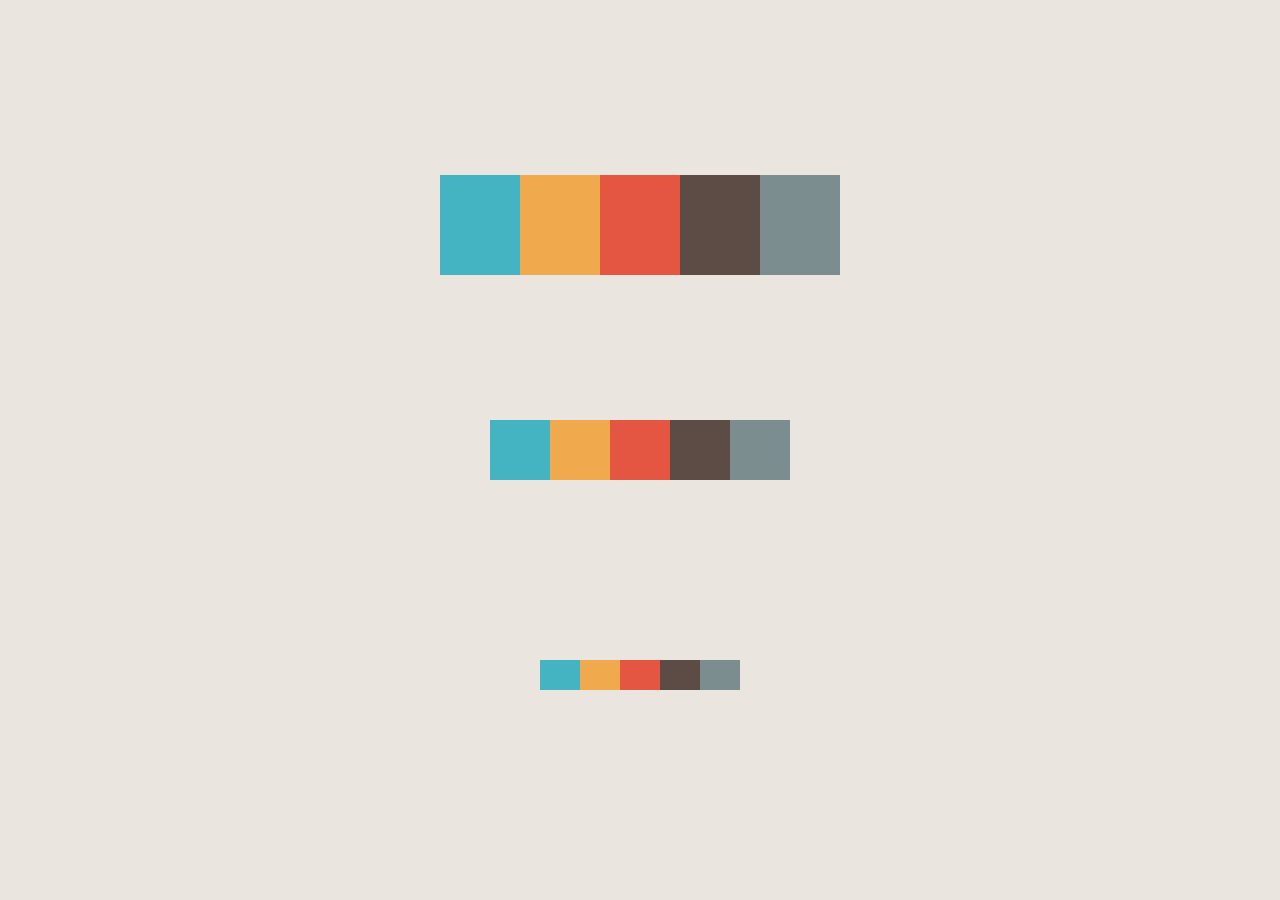
<file: animated-flippreloader-scss/index.html>
<!DOCTYPE html>
<html >
<head>
  <meta charset="UTF-8">
  <title>Animated FlipPreloader - SCSS</title>
  
  
  
      <link rel="stylesheet" href="css/style.css">

  
</head>

<body>
  <div class="holder">
  <div class="flip-preloader example-1">
    <div></div>
    <div></div>
    <div></div>
    <div></div>
    <div></div>
  </div>
  <div class="flip-preloader example-2">
    <div></div>
    <div></div>
    <div></div>
    <div></div>
    <div></div>
  </div>
  <div class="flip-preloader example-3">
    <div></div>
    <div></div>
    <div></div>
    <div></div>
    <div></div>
  </div>
</div>
  
  
</body>
</html>
</file>
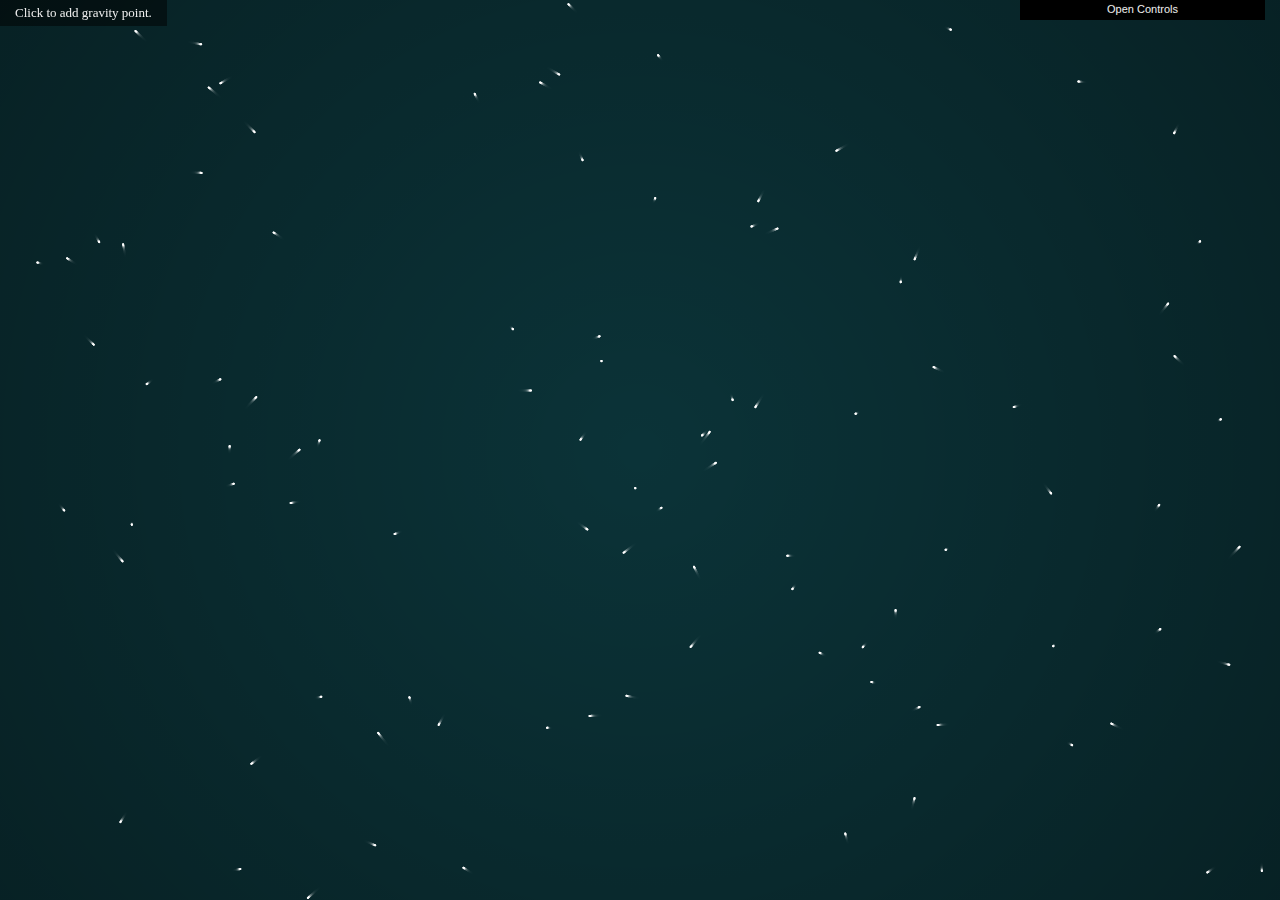
<file: gravity-points/index.html>
<!DOCTYPE html>
<html >
<head>
  <meta charset="UTF-8">
  <title>Gravity Points</title>
  
  
  
      <link rel="stylesheet" href="css/style.css">

  
</head>

<body>
  <canvas id="c"></canvas>
<div class="info">Click to add gravity point.</div>
  <script src='js/kzymdn.js'></script>

    <script src="js/index.js"></script>

</body>
</html>
</file>
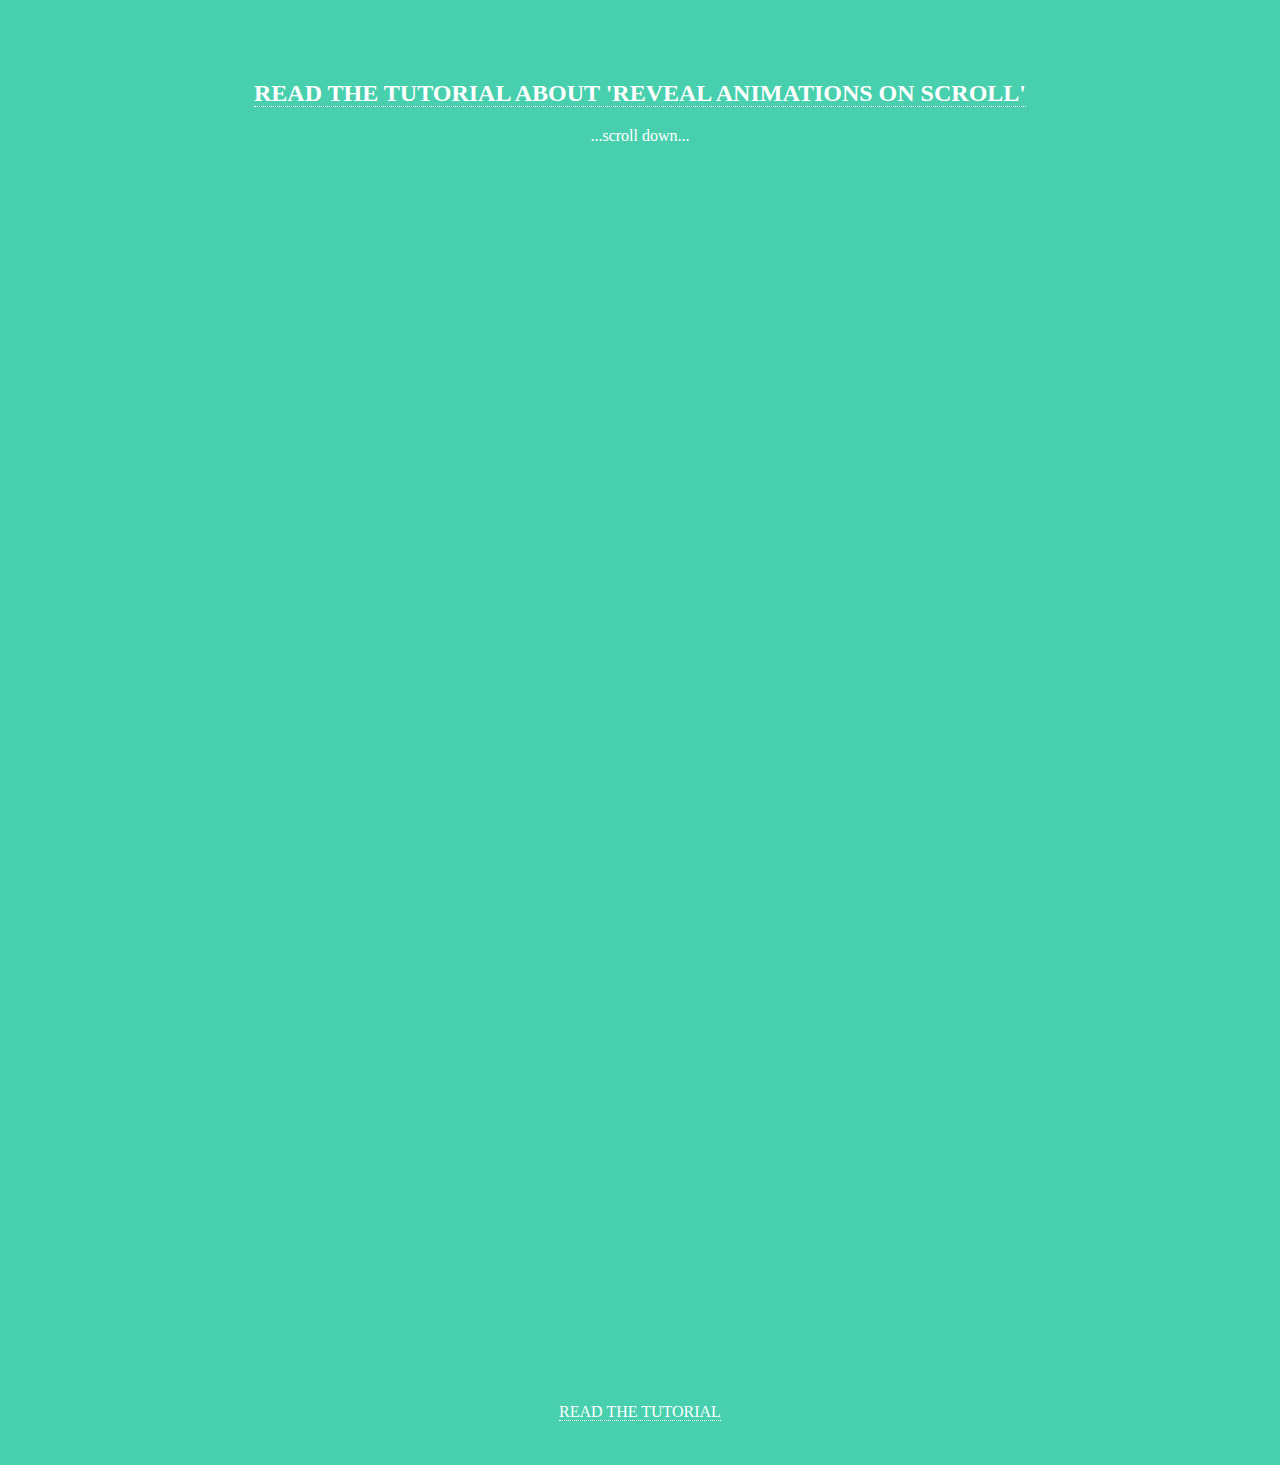
<file: scroll_animate_demo/index.html>
<!DOCTYPE html>
<html lang="en">
<head>
	<meta charset="UTF-8">
	<title>Document</title>
	<script src="https://ajax.aspnetcdn.com/ajax/modernizr/modernizr-2.7.2.js"></script>
	<link rel="stylesheet" href="style.css">
</head>
<body>

<h1 class="revealOnScroll" data-animation="fadeInUp">Trigger a CSS animation on scroll</h1>
<h2><a href="http://webbb.be/blog/trigger-css-animation-scroll/" title="Trigger CSS animations on scroll">Read the tutorial about 'reveal animations on scroll'</a></h2>
<span>...scroll down...</span>
<h3 class="revealOnScroll" data-animation="lightSpeedIn">Other animation</h3>
<div class="marged">
  <div class="block revealOnScroll" data-animation="flipInX" data-timeout="400">
    <div class="image"></div>
    <h4>Block 1</h4>
  </div>
  <div class="block revealOnScroll" data-animation="flipInX">
    <div class="image"></div>
    <h4>Block 2</h4>
  </div>
  <div class="block revealOnScroll" data-animation="flipInX" data-timeout="800">
    <div class="image"></div>
    <h4>Block 3</h4>
  </div>
</div>
<a href="http://webbb.be/blog/trigger-css-animation-scroll/" title="Trigger CSS animations on scroll">Read the tutorial</a>
<br/>
<br/>
<br/>

<script src="https://ajax.aspnetcdn.com/ajax/jQuery/jquery-2.1.0.js"></script>
<script src="app.js"></script>
</body>
</html>
</file>
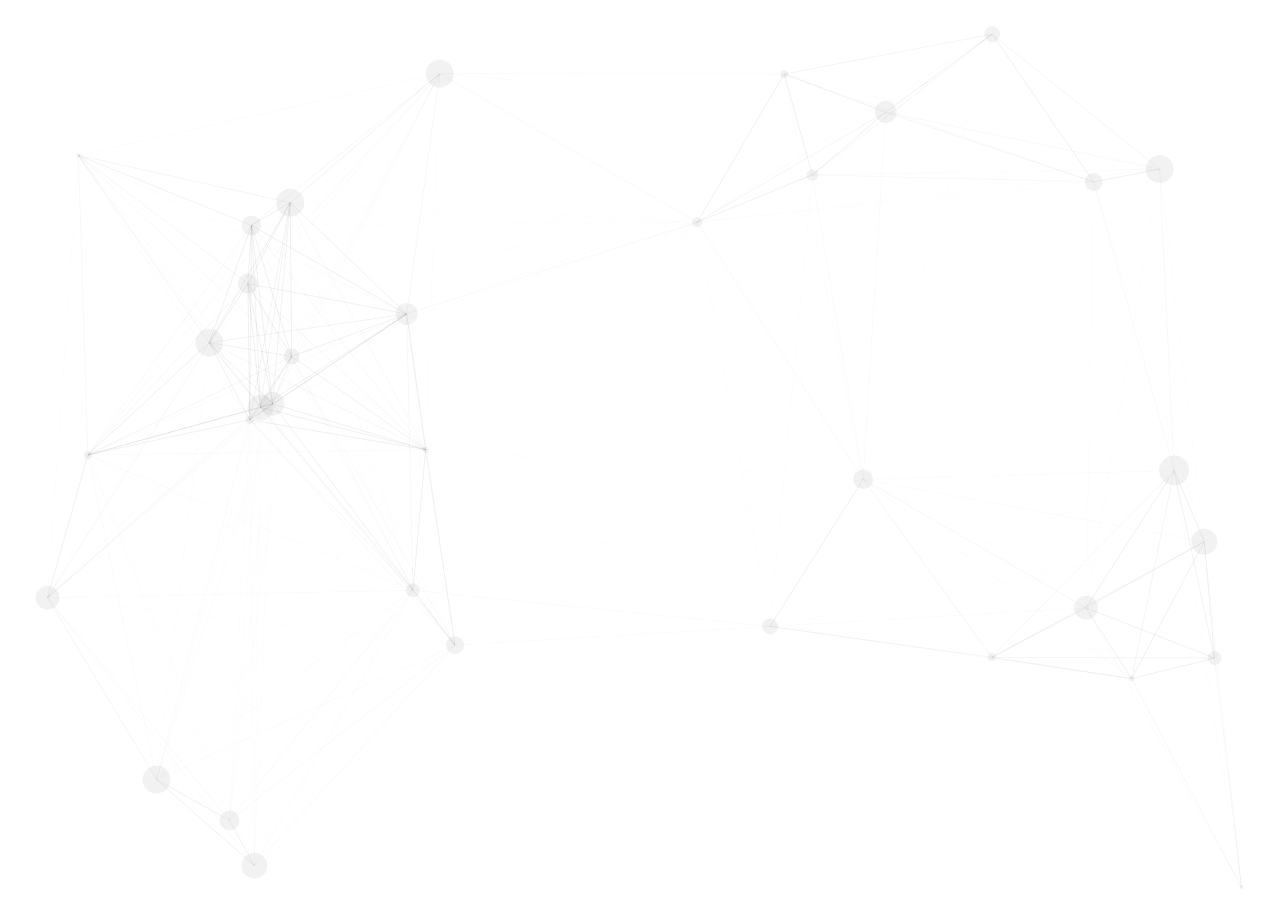
<file: zh_login_bg/index.html>
<!DOCTYPE html>
<html>
<head>
<meta charset="UTF-8">
<title>Canvas attom</title>
<style type="text/css">
	body{
		text-align: center;
		background: #F7FAFC;
		overflow: hidden;
		background: #fff;
		}
</style>
</head>
<body>
<canvas id="Mycanvas"></canvas>
<script>
	//定义画布宽高和生成点的个数
	var WIDTH = window.innerWidth, HEIGHT = window.innerHeight, POINT = 35;
	
	var canvas = document.getElementById('Mycanvas');
	canvas.width = WIDTH,
	canvas.height = HEIGHT;
	var context = canvas.getContext('2d');
	context.strokeStyle = 'rgba(0,0,0,0.02)',
	context.strokeWidth = 1,
	context.fillStyle = 'rgba(0,0,0,0.05)';
	var circleArr = [];

	//线条：开始xy坐标，结束xy坐标，线条透明度
	function Line (x, y, _x, _y, o) {
		this.beginX = x,
		this.beginY = y,
		this.closeX = _x,
		this.closeY = _y,
		this.o = o;
	}
	//点：圆心xy坐标，半径，每帧移动xy的距离
	function Circle (x, y, r, moveX, moveY) {
		this.x = x,
		this.y = y,
		this.r = r,
		this.moveX = moveX,
		this.moveY = moveY;
	}
	//生成max和min之间的随机数
	function num (max, _min) {
		var min = arguments[1] || 0;
		return Math.floor(Math.random()*(max-min+1)+min);
	}
	// 绘制原点
	function drawCricle (cxt, x, y, r, moveX, moveY) {
		var circle = new Circle(x, y, r, moveX, moveY)
		cxt.beginPath()
		cxt.arc(circle.x, circle.y, circle.r, 0, 2*Math.PI)
		cxt.closePath()
		cxt.fill();
		return circle;
	}
	//绘制线条
	function drawLine (cxt, x, y, _x, _y, o) {
		var line = new Line(x, y, _x, _y, o)
		cxt.beginPath()
		cxt.strokeStyle = 'rgba(0,0,0,'+ o +')'
		cxt.moveTo(line.beginX, line.beginY)
		cxt.lineTo(line.closeX, line.closeY)
		cxt.closePath()
		cxt.stroke();

	}
	//初始化生成原点
	function init () {
		circleArr = [];
		for (var i = 0; i < POINT; i++) {
			circleArr.push(drawCricle(context, num(WIDTH), num(HEIGHT), num(15, 2), num(10, -10)/40, num(10, -10)/40));
		}
		draw();
	}

	//每帧绘制
	function draw () {
		context.clearRect(0,0,canvas.width, canvas.height);
		for (var i = 0; i < POINT; i++) {
			drawCricle(context, circleArr[i].x, circleArr[i].y, circleArr[i].r);
		}
		for (var i = 0; i < POINT; i++) {
			for (var j = 0; j < POINT; j++) {
				if (i + j < POINT) {
					var A = Math.abs(circleArr[i+j].x - circleArr[i].x),
						B = Math.abs(circleArr[i+j].y - circleArr[i].y);
					var lineLength = Math.sqrt(A*A + B*B);
					var C = 1/lineLength*7-0.009;
					var lineOpacity = C > 0.03 ? 0.03 : C;
					if (lineOpacity > 0) {
						drawLine(context, circleArr[i].x, circleArr[i].y, circleArr[i+j].x, circleArr[i+j].y, lineOpacity);
					}
				}
			}
		}
	}

	//调用执行
	window.onload = function () {
		init();
		setInterval(function () {
			for (var i = 0; i < POINT; i++) {
				var cir = circleArr[i];
				cir.x += cir.moveX;
				cir.y += cir.moveY;
				if (cir.x > WIDTH) cir.x = 0;
				else if (cir.x < 0) cir.x = WIDTH;
				if (cir.y > HEIGHT) cir.y = 0;
				else if (cir.y < 0) cir.y = HEIGHT;
				
			}
			draw();
		}, 16);
	}

</script>

</body>
</html>
</file>
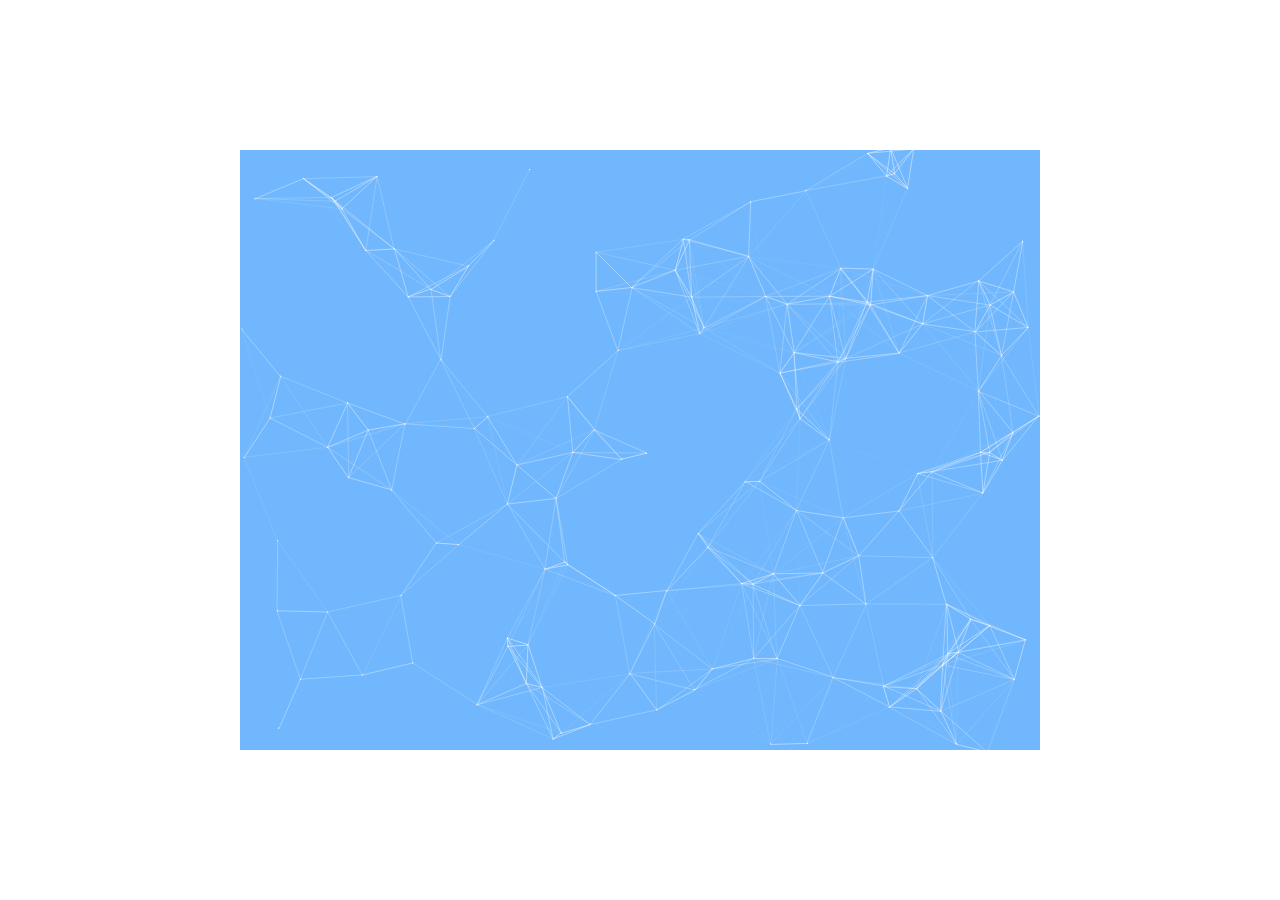
<file: net2.html>
<!DOCTYPE html>
<html lang="en">
<head>
  <meta charset="UTF-8">
  <title>网状粒子效果2</title>
  <style>
    html, body {
      margin: 0;
      padding: 0;
      height: 100%;
      overflow: hidden;
    }
    #cas {
      position: absolute;
      left:0;
      top:0;
      bottom:0;
      right:0;
      margin:auto;
      width:800px;
      height:600px;
      background-color: #70B7FD;
      z-index: 0;
    }
  </style>
</head>
<body>
<canvas id="cas"></canvas>

<script>
  !function() {
    var canvas = document.getElementById('cas');
    var ctx = canvas.getContext('2d');
    var rgb = '255';      // 线条颜色值
    var extendDis = 5;   // 可超出的画布边界
    var lineDis = 100;    // 连线距离
    lineDis *= lineDis;
    canvas.width = 800;
    canvas.height = 600;
    var RAF = (function() {
      return window.requestAnimationFrame || window.webkitRequestAnimationFrame || window.mozRequestAnimationFrame || window.oRequestAnimationFrame || window.msRequestAnimationFrame || function(callback) {
            window.setTimeout(callback, 1000 / 60);
          };
    })();
    // 鼠标活动时，获取鼠标坐标
    var warea = {x: null, y: null};
    window.onmousemove = function(e) {
      e = e || window.event;
      warea.x = e.clientX - canvas.offsetLeft;
      warea.y = e.clientY - canvas.offsetTop;
    };
    window.onmouseout = function(e) {
      warea.x = null;
      warea.y = null;
    };
    // 添加粒子
    // x，y为粒子坐标，xa, ya为粒子xy轴加速度，max为连线的最大距离
    var dots = [];
    for (var i = 0; i < 150; i++) {
      var x = Math.random() * (canvas.width + 2 * extendDis) - extendDis;
      var y = Math.random() * (canvas.height + 2 * extendDis) - extendDis;
      var xa = (Math.random() * 2 - 1) / 1.5;
      var ya = (Math.random() * 2 - 1) / 1.5;
      dots.push({
        x: x,
        y: y,
        xa: xa,
        ya: ya
      })
    }
    // 延迟100秒开始执行动画，如果立即执行有时位置计算会出错
    setTimeout(function() {
      animate();
    }, 100);
    // 每一帧循环的逻辑
    function animate() {
      ctx.clearRect(0, 0, canvas.width, canvas.height);
      bubDrawLine([warea].concat(dots));
      RAF(animate);
    }
    /**
     * 逐个对比连线
     * @param ndots
     */
    function bubDrawLine(ndots) {
      var ndot;
      dots.forEach(function(dot) {
        move(dot);
        // 循环比对粒子间的距离
        for (var i = 0; i < ndots.length; i++) {
          ndot = ndots[i];
          if (dot === ndot || ndot.x === null || ndot.y === null) continue;
          var xc = dot.x - ndot.x;
          var yc = dot.y - ndot.y;
          // 如果x轴距离或y轴距离大于max,则不计算粒子距离
          if (xc > ndot.max || yc > lineDis) continue;
          // 两个粒子之间的距离
          var dis = xc * xc + yc * yc;
          // 如果粒子距离超过max,则不做处理
          if (dis > lineDis) continue;
          // 距离比
          var ratio;
          // 如果是鼠标，则让粒子向鼠标的位置移动
          if (ndot === warea && dis < 20000) {
            dot.x -= xc * 0.01;
            dot.y -= yc * 0.01;
          }
          // 计算距离比
          ratio = (lineDis - dis) / lineDis;
          // 粒子间连线
          ctx.beginPath();
          ctx.lineWidth = ratio / 2;
          ctx.strokeStyle = 'rgba(' + rgb + ', ' + rgb + ', ' + rgb + ', 1';
          ctx.moveTo(dot.x, dot.y);
          ctx.lineTo(ndot.x, ndot.y);
          ctx.stroke();
        }
        // 将已经计算过的粒子从数组中删除
        ndots.splice(ndots.indexOf(dot), 1);
      });
    }
    /**
     * 粒子移动
     * @param dot
     */
    function move(dot) {
      dot.x += dot.xa;
      dot.y += dot.ya;
      // 遇到边界将加速度反向
      dot.xa *= (dot.x > (canvas.width + extendDis) || dot.x < -extendDis) ? -1 : 1;
      dot.ya *= (dot.y > (canvas.height + extendDis) || dot.y < -extendDis) ? -1 : 1;
      // 绘制点
      ctx.fillStyle = 'rgba(' + rgb + ', ' + rgb + ', ' + rgb + ', 1';
      ctx.fillRect(dot.x - 0.5, dot.y - 0.5, 1, 1);
    }
  }();
</script>
</body>
</html>
</file>
<file: animated-flippreloader-scss/css/style.css>
.holder {
  position: absolute;
  left: 0px;
  top: 0px;
  right: 0px;
  bottom: 0px;
  width: 100%;
  height: 100%;
  background-color: #EBE5DF;
  min-height: 400px;
}

.flip-preloader {
  width: 300px;
  height: 60px;
  position: absolute;
  left: 50%;
  top: 50%;
  transform: translateX(-50%) translateY(-50%);
  perspective: 300px;
  perspective-origin: 50% 50%;
}

.flip-preloader.example-1 {
  top: 25%;
  height: 100px;
  width: 400px;
}

.flip-preloader.example-2 {
  top: 75%;
  height: 30px;
  width: 200px;
}

.flip-preloader div {
  position: absolute;
  width: 20%;
  height: 100%;
  background-color: red;
  left: 0%;
  box-sizing: border-box;
  transform-origin: 0% 50%;
  animation-duration: 3s;
  animation-timing-function: linear;
  animation-iteration-count: infinite;
}

.flip-preloader.example-1 div {
  animation-duration: 4s;
}

.flip-preloader.example-2 div {
  animation-duration: 2s;
}

.flip-preloader div:nth-child(1) {
  left: 0%;
  background-color: #44B3C2;
  animation-name: flipPreloader1;
  z-index: 1;
}

.flip-preloader div:nth-child(2) {
  left: 20%;
  background-color: #F1A94E;
  animation-name: flipPreloader2;
  z-index: 2;
}

.flip-preloader div:nth-child(3) {
  left: 40%;
  background-color: #E45641;
  animation-name: flipPreloader3;
  z-index: 3;
}

.flip-preloader div:nth-child(4) {
  left: 60%;
  background-color: #5D4C46;
  animation-name: flipPreloader4;
  z-index: 4;
}

.flip-preloader div:nth-child(5) {
  left: 80%;
  background-color: #7B8D8E;
  animation-name: flipPreloader5;
  z-index: 5;
}

@keyframes flipPreloader1 {
  0% {
    transform: rotateY(-180deg);
    opacity: 0;
    transform-origin: 0% 50%;
    background-color: #44B3C2;
  }
  4% {
    background-color: #44B3C2;
  }
  5% {
    background-color: #7B8D8E;
  }
  10% {
    transform: rotateY(0deg);
    opacity: 1;
    background-color: #7B8D8E;
    transform-origin: 0% 50%;
  }
  11% {
    transform-origin: 100% 50%;
    background-color: #44B3C2;
  }
  48% {
    z-index: 1;
  }
  49% {
    z-index: 10;
  }
  50% {
    transform: rotateY(0deg);
  }
  51% {
    transform-origin: 100% 50%;
  }
  60% {
    transform: rotateY(180deg);
    opacity: 1;
    background-color: #44B3C2;
  }
  61% {
    opacity: 0;
  }
  100% {
    z-index: 10;
    transform: rotateY(180deg);
    opacity: 0;
    transform-origin: 100% 50%;
    background-color: #44B3C2;
  }
}
@keyframes flipPreloader2 {
  0% {
    transform: rotateY(-180deg);
    background-color: #7B8D8E;
    opacity: 0;
    transform-origin: 0% 50%;
  }
  9% {
    opacity: 0;
  }
  10% {
    transform: rotateY(-180deg);
    opacity: 1;
  }
  15% {
    background-color: #7B8D8E;
  }
  20% {
    background-color: #7B8D8E;
    transform: rotateY(0deg);
    transform-origin: 0% 50%;
  }
  21% {
    transform-origin: 100% 50%;
    background-color: #F1A94E;
  }
  48% {
    z-index: 2;
  }
  49% {
    z-index: 9;
  }
  60% {
    opacity: 1;
    transform: rotateY(0deg);
    background-color: #F1A94E;
  }
  61% {
    background-color: #44B3C2;
    transform-origin: 100% 50%;
  }
  64% {
    background-color: #44B3C2;
  }
  65% {
    background-color: #F1A94E;
  }
  70% {
    transform: rotateY(180deg);
    opacity: 1;
  }
  71% {
    opacity: 0;
  }
  100% {
    z-index: 9;
    background-color: #F1A94E;
    transform: rotateY(180deg);
    opacity: 0;
    transform-origin: 100% 50%;
  }
}
@keyframes flipPreloader3 {
  0% {
    transform: rotateY(-180deg);
    background-color: #7B8D8E;
    opacity: 0;
    transform-origin: 0% 50%;
  }
  19% {
    opacity: 0;
  }
  20% {
    transform: rotateY(-180deg);
    opacity: 1;
  }
  25% {
    background-color: #7B8D8E;
  }
  30% {
    background-color: #7B8D8E;
    transform: rotateY(0deg);
    transform-origin: 0% 50%;
  }
  31% {
    transform-origin: 100% 50%;
    background-color: #E45641;
  }
  48% {
    z-index: 3;
  }
  49% {
    z-index: 8;
  }
  70% {
    transform: rotateY(0deg);
    opactiy: 1;
    background-color: #E45641;
  }
  71% {
    background-color: #F1A94E;
    transform-origin: 100% 50%;
  }
  74% {
    background-color: #F1A94E;
  }
  75% {
    background-color: #E45641;
  }
  80% {
    transform: rotateY(180deg);
    opacity: 1;
  }
  81% {
    opacity: 0;
  }
  100% {
    z-index: 8;
    background-color: #E45641;
    transform: rotateY(180deg);
    opacity: 0;
    transform-origin: 100% 50%;
  }
}
@keyframes flipPreloader4 {
  0% {
    transform: rotateY(-180deg);
    background-color: #7B8D8E;
    opacity: 0;
    transform-origin: 0% 50%;
  }
  29% {
    opacity: 0;
  }
  30% {
    transform: rotateY(-180deg);
    opacity: 1;
  }
  35% {
    background-color: #7B8D8E;
  }
  40% {
    background-color: #7B8D8E;
    transform: rotateY(0deg);
    transform-origin: 0% 50%;
  }
  41% {
    transform-origin: 100% 50%;
    background-color: #5D4C46;
  }
  48% {
    z-index: 4;
  }
  49% {
    z-index: 7;
  }
  80% {
    transform: rotateY(0deg);
    opacity: 1;
    background-color: #5D4C46;
  }
  81% {
    background-color: #E45641;
    transform-origin: 100% 50%;
  }
  84% {
    background-color: #E45641;
  }
  85% {
    background-color: #5D4C46;
  }
  90% {
    transform: rotateY(180deg);
    opacity: 1;
  }
  91% {
    opacity: 0;
  }
  100% {
    z-index: 7;
    background-color: #5D4C46;
    transform: rotateY(180deg);
    opacity: 0;
    transform-origin: 100% 50%;
  }
}
@keyframes flipPreloader5 {
  0% {
    transform: rotateY(-180deg);
    background-color: #7B8D8E;
    opacity: 0;
    transform-origin: 0% 50%;
  }
  39% {
    opacity: 0;
  }
  40% {
    transform: rotateY(-180deg);
    opacity: 1;
  }
  45% {
    background-color: #7B8D8E;
  }
  48% {
    z-index: 5;
  }
  49% {
    z-index: 6;
  }
  50% {
    background-color: #7B8D8E;
    transform: rotateY(0deg);
    transform-origin: 0% 50%;
  }
  51% {
    transform-origin: 100% 50%;
    background-color: #7B8D8E;
  }
  90% {
    transform: rotateY(0deg);
    opacity: 1;
    background-color: #7B8D8E;
  }
  91% {
    background-color: #5D4C46;
    transform-origin: 100% 50%;
  }
  94% {
    background-color: #5D4C46;
  }
  95% {
    background-color: #7B8D8E;
  }
  100% {
    z-index: 6;
    background-color: #7B8D8E;
    transform: rotateY(180deg);
    opacity: 0;
    transform-origin: 100% 50%;
  }
}
</file>
<file: gravity-points/css/style.css>
body {
    font-family: Helvetica sans-serif;
    padding: 0;
    margin: 0;
    background-color: #222;
    overflow: hidden;
    -webkit-user-select: none;
       -moz-user-select: none;
         -o-user-select: none;
        -ms-user-select: none;
            user-select: none;
}

canvas {
    position: absolute;
    top: 0;
    left: 0;
}

.info {
    position: absolute;
    top: 0;
    left: 0;
    padding: 5px 15px;
    color: #eee;
    font-size: 13px;
    background-color: rgba(0, 0, 0, .5);
}
</file>
<file: scroll_animate_demo/style.css>
body{ text-align: center; background: #48cfad; color: #fff; }
a {color: #fff; text-transform: uppercase; border-bottom: 1px dotted #fff; -webkit-transition: all 100ms ease-out; transition: all 100ms ease-out; text-decoration: none; }
.block { width: 31.33%; margin: 1%; float: left; }
a:hover { border-bottom: 1px solid; }
h3 { margin-top: 850px; }
.marged { margin-top: 100px;}


.revealOnScroll { opacity: 0; }

.image {
  width: 100%; height: 200px; position: relative; display: block; background-color: #48cfad; opacity: 0.8; -webkit-transition: all 400ms ease; transition: all 400ms ease;
  background-image: url('http://lorempixel.com/400/200/');
  -webkit-background-size: cover; background-size: cover;
}


*, *:before, *:after { -moz-box-sizing: border-box; -webkit-box-sizing: border-box; box-sizing: border-box; }
/*!
Animate.css - https://daneden.me/animate
Licensed under the MIT license

Copyright (c) 2013 Daniel Eden

Permission is hereby granted, free of charge, to any person obtaining a copy of this software and associated documentation files (the "Software"), to deal in the Software without restriction, including without limitation the rights to use, copy, modify, merge, publish, distribute, sublicense, and/or sell copies of the Software, and to permit persons to whom the Software is furnished to do so, subject to the following conditions:

The above copyright notice and this permission notice shall be included in all copies or substantial portions of the Software.

THE SOFTWARE IS PROVIDED "AS IS", WITHOUT WARRANTY OF ANY KIND, EXPRESS OR IMPLIED, INCLUDING BUT NOT LIMITED TO THE WARRANTIES OF MERCHANTABILITY, FITNESS FOR A PARTICULAR PURPOSE AND NONINFRINGEMENT. IN NO EVENT SHALL THE AUTHORS OR COPYRIGHT HOLDERS BE LIABLE FOR ANY CLAIM, DAMAGES OR OTHER LIABILITY, WHETHER IN AN ACTION OF CONTRACT, TORT OR OTHERWISE, ARISING FROM, OUT OF OR IN CONNECTION WITH THE SOFTWARE OR THE USE OR OTHER DEALINGS IN THE SOFTWARE.
*/
.animated{-webkit-animation-duration:1s;animation-duration:1s;-webkit-animation-fill-mode:both;animation-fill-mode:both}.animated.infinite{-webkit-animation-iteration-count:infinite;animation-iteration-count:infinite}.animated.hinge{-webkit-animation-duration:2s;animation-duration:2s}@-webkit-keyframes bounce{0%,100%,20%,50%,80%{-webkit-transform:translateY(0);transform:translateY(0)}40%{-webkit-transform:translateY(-30px);transform:translateY(-30px)}60%{-webkit-transform:translateY(-15px);transform:translateY(-15px)}}@keyframes bounce{0%,100%,20%,50%,80%{-webkit-transform:translateY(0);-ms-transform:translateY(0);transform:translateY(0)}40%{-webkit-transform:translateY(-30px);-ms-transform:translateY(-30px);transform:translateY(-30px)}60%{-webkit-transform:translateY(-15px);-ms-transform:translateY(-15px);transform:translateY(-15px)}}.bounce{-webkit-animation-name:bounce;animation-name:bounce}@-webkit-keyframes flash{0%,100%,50%{opacity:1}25%,75%{opacity:0}}@keyframes flash{0%,100%,50%{opacity:1}25%,75%{opacity:0}}.flash{-webkit-animation-name:flash;animation-name:flash}@-webkit-keyframes pulse{0%{-webkit-transform:scale(1);transform:scale(1)}50%{-webkit-transform:scale(1.1);transform:scale(1.1)}100%{-webkit-transform:scale(1);transform:scale(1)}}@keyframes pulse{0%{-webkit-transform:scale(1);-ms-transform:scale(1);transform:scale(1)}50%{-webkit-transform:scale(1.1);-ms-transform:scale(1.1);transform:scale(1.1)}100%{-webkit-transform:scale(1);-ms-transform:scale(1);transform:scale(1)}}.pulse{-webkit-animation-name:pulse;animation-name:pulse}@-webkit-keyframes rubberBand{0%{-webkit-transform:scale(1);transform:scale(1)}30%{-webkit-transform:scaleX(1.25) scaleY(0.75);transform:scaleX(1.25) scaleY(0.75)}40%{-webkit-transform:scaleX(0.75) scaleY(1.25);transform:scaleX(0.75) scaleY(1.25)}60%{-webkit-transform:scaleX(1.15) scaleY(0.85);transform:scaleX(1.15) scaleY(0.85)}100%{-webkit-transform:scale(1);transform:scale(1)}}@keyframes rubberBand{0%{-webkit-transform:scale(1);-ms-transform:scale(1);transform:scale(1)}30%{-webkit-transform:scaleX(1.25) scaleY(0.75);-ms-transform:scaleX(1.25) scaleY(0.75);transform:scaleX(1.25) scaleY(0.75)}40%{-webkit-transform:scaleX(0.75) scaleY(1.25);-ms-transform:scaleX(0.75) scaleY(1.25);transform:scaleX(0.75) scaleY(1.25)}60%{-webkit-transform:scaleX(1.15) scaleY(0.85);-ms-transform:scaleX(1.15) scaleY(0.85);transform:scaleX(1.15) scaleY(0.85)}100%{-webkit-transform:scale(1);-ms-transform:scale(1);transform:scale(1)}}.rubberBand{-webkit-animation-name:rubberBand;animation-name:rubberBand}@-webkit-keyframes shake{0%,100%{-webkit-transform:translateX(0);transform:translateX(0)}10%,30%,50%,70%,90%{-webkit-transform:translateX(-10px);transform:translateX(-10px)}20%,40%,60%,80%{-webkit-transform:translateX(10px);transform:translateX(10px)}}@keyframes shake{0%,100%{-webkit-transform:translateX(0);-ms-transform:translateX(0);transform:translateX(0)}10%,30%,50%,70%,90%{-webkit-transform:translateX(-10px);-ms-transform:translateX(-10px);transform:translateX(-10px)}20%,40%,60%,80%{-webkit-transform:translateX(10px);-ms-transform:translateX(10px);transform:translateX(10px)}}.shake{-webkit-animation-name:shake;animation-name:shake}@-webkit-keyframes swing{20%{-webkit-transform:rotate(15deg);transform:rotate(15deg)}40%{-webkit-transform:rotate(-10deg);transform:rotate(-10deg)}60%{-webkit-transform:rotate(5deg);transform:rotate(5deg)}80%{-webkit-transform:rotate(-5deg);transform:rotate(-5deg)}100%{-webkit-transform:rotate(0deg);transform:rotate(0deg)}}@keyframes swing{20%{-webkit-transform:rotate(15deg);-ms-transform:rotate(15deg);transform:rotate(15deg)}40%{-webkit-transform:rotate(-10deg);-ms-transform:rotate(-10deg);transform:rotate(-10deg)}60%{-webkit-transform:rotate(5deg);-ms-transform:rotate(5deg);transform:rotate(5deg)}80%{-webkit-transform:rotate(-5deg);-ms-transform:rotate(-5deg);transform:rotate(-5deg)}100%{-webkit-transform:rotate(0deg);-ms-transform:rotate(0deg);transform:rotate(0deg)}}.swing{-webkit-transform-origin:top center;-ms-transform-origin:top center;transform-origin:top center;-webkit-animation-name:swing;animation-name:swing}@-webkit-keyframes tada{0%{-webkit-transform:scale(1);transform:scale(1)}10%,20%{-webkit-transform:scale(0.9) rotate(-3deg);transform:scale(0.9) rotate(-3deg)}30%,50%,70%,90%{-webkit-transform:scale(1.1) rotate(3deg);transform:scale(1.1) rotate(3deg)}40%,60%,80%{-webkit-transform:scale(1.1) rotate(-3deg);transform:scale(1.1) rotate(-3deg)}100%{-webkit-transform:scale(1) rotate(0);transform:scale(1) rotate(0)}}@keyframes tada{0%{-webkit-transform:scale(1);-ms-transform:scale(1);transform:scale(1)}10%,20%{-webkit-transform:scale(0.9) rotate(-3deg);-ms-transform:scale(0.9) rotate(-3deg);transform:scale(0.9) rotate(-3deg)}30%,50%,70%,90%{-webkit-transform:scale(1.1) rotate(3deg);-ms-transform:scale(1.1) rotate(3deg);transform:scale(1.1) rotate(3deg)}40%,60%,80%{-webkit-transform:scale(1.1) rotate(-3deg);-ms-transform:scale(1.1) rotate(-3deg);transform:scale(1.1) rotate(-3deg)}100%{-webkit-transform:scale(1) rotate(0);-ms-transform:scale(1) rotate(0);transform:scale(1) rotate(0)}}.tada{-webkit-animation-name:tada;animation-name:tada}@-webkit-keyframes wobble{0%{-webkit-transform:translateX(0%);transform:translateX(0%)}15%{-webkit-transform:translateX(-25%) rotate(-5deg);transform:translateX(-25%) rotate(-5deg)}30%{-webkit-transform:translateX(20%) rotate(3deg);transform:translateX(20%) rotate(3deg)}45%{-webkit-transform:translateX(-15%) rotate(-3deg);transform:translateX(-15%) rotate(-3deg)}60%{-webkit-transform:translateX(10%) rotate(2deg);transform:translateX(10%) rotate(2deg)}75%{-webkit-transform:translateX(-5%) rotate(-1deg);transform:translateX(-5%) rotate(-1deg)}100%{-webkit-transform:translateX(0%);transform:translateX(0%)}}@keyframes wobble{0%{-webkit-transform:translateX(0%);-ms-transform:translateX(0%);transform:translateX(0%)}15%{-webkit-transform:translateX(-25%) rotate(-5deg);-ms-transform:translateX(-25%) rotate(-5deg);transform:translateX(-25%) rotate(-5deg)}30%{-webkit-transform:translateX(20%) rotate(3deg);-ms-transform:translateX(20%) rotate(3deg);transform:translateX(20%) rotate(3deg)}45%{-webkit-transform:translateX(-15%) rotate(-3deg);-ms-transform:translateX(-15%) rotate(-3deg);transform:translateX(-15%) rotate(-3deg)}60%{-webkit-transform:translateX(10%) rotate(2deg);-ms-transform:translateX(10%) rotate(2deg);transform:translateX(10%) rotate(2deg)}75%{-webkit-transform:translateX(-5%) rotate(-1deg);-ms-transform:translateX(-5%) rotate(-1deg);transform:translateX(-5%) rotate(-1deg)}100%{-webkit-transform:translateX(0%);-ms-transform:translateX(0%);transform:translateX(0%)}}.wobble{-webkit-animation-name:wobble;animation-name:wobble}@-webkit-keyframes bounceIn{0%{opacity:0;-webkit-transform:scale(.3);transform:scale(.3)}50%{opacity:1;-webkit-transform:scale(1.05);transform:scale(1.05)}70%{-webkit-transform:scale(.9);transform:scale(.9)}100%{opacity:1;-webkit-transform:scale(1);transform:scale(1)}}@keyframes bounceIn{0%{opacity:0;-webkit-transform:scale(.3);-ms-transform:scale(.3);transform:scale(.3)}50%{opacity:1;-webkit-transform:scale(1.05);-ms-transform:scale(1.05);transform:scale(1.05)}70%{-webkit-transform:scale(.9);-ms-transform:scale(.9);transform:scale(.9)}100%{opacity:1;-webkit-transform:scale(1);-ms-transform:scale(1);transform:scale(1)}}.bounceIn{-webkit-animation-name:bounceIn;animation-name:bounceIn}@-webkit-keyframes bounceInDown{0%{opacity:0;-webkit-transform:translateY(-2000px);transform:translateY(-2000px)}60%{opacity:1;-webkit-transform:translateY(30px);transform:translateY(30px)}80%{-webkit-transform:translateY(-10px);transform:translateY(-10px)}100%{-webkit-transform:translateY(0);transform:translateY(0)}}@keyframes bounceInDown{0%{opacity:0;-webkit-transform:translateY(-2000px);-ms-transform:translateY(-2000px);transform:translateY(-2000px)}60%{opacity:1;-webkit-transform:translateY(30px);-ms-transform:translateY(30px);transform:translateY(30px)}80%{-webkit-transform:translateY(-10px);-ms-transform:translateY(-10px);transform:translateY(-10px)}100%{-webkit-transform:translateY(0);-ms-transform:translateY(0);transform:translateY(0)}}.bounceInDown{-webkit-animation-name:bounceInDown;animation-name:bounceInDown}@-webkit-keyframes bounceInLeft{0%{opacity:0;-webkit-transform:translateX(-2000px);transform:translateX(-2000px)}60%{opacity:1;-webkit-transform:translateX(30px);transform:translateX(30px)}80%{-webkit-transform:translateX(-10px);transform:translateX(-10px)}100%{-webkit-transform:translateX(0);transform:translateX(0)}}@keyframes bounceInLeft{0%{opacity:0;-webkit-transform:translateX(-2000px);-ms-transform:translateX(-2000px);transform:translateX(-2000px)}60%{opacity:1;-webkit-transform:translateX(30px);-ms-transform:translateX(30px);transform:translateX(30px)}80%{-webkit-transform:translateX(-10px);-ms-transform:translateX(-10px);transform:translateX(-10px)}100%{-webkit-transform:translateX(0);-ms-transform:translateX(0);transform:translateX(0)}}.bounceInLeft{-webkit-animation-name:bounceInLeft;animation-name:bounceInLeft}@-webkit-keyframes bounceInRight{0%{opacity:0;-webkit-transform:translateX(2000px);transform:translateX(2000px)}60%{opacity:1;-webkit-transform:translateX(-30px);transform:translateX(-30px)}80%{-webkit-transform:translateX(10px);transform:translateX(10px)}100%{-webkit-transform:translateX(0);transform:translateX(0)}}@keyframes bounceInRight{0%{opacity:0;-webkit-transform:translateX(2000px);-ms-transform:translateX(2000px);transform:translateX(2000px)}60%{opacity:1;-webkit-transform:translateX(-30px);-ms-transform:translateX(-30px);transform:translateX(-30px)}80%{-webkit-transform:translateX(10px);-ms-transform:translateX(10px);transform:translateX(10px)}100%{-webkit-transform:translateX(0);-ms-transform:translateX(0);transform:translateX(0)}}.bounceInRight{-webkit-animation-name:bounceInRight;animation-name:bounceInRight}@-webkit-keyframes bounceInUp{0%{opacity:0;-webkit-transform:translateY(2000px);transform:translateY(2000px)}60%{opacity:1;-webkit-transform:translateY(-30px);transform:translateY(-30px)}80%{-webkit-transform:translateY(10px);transform:translateY(10px)}100%{-webkit-transform:translateY(0);transform:translateY(0)}}@keyframes bounceInUp{0%{opacity:0;-webkit-transform:translateY(2000px);-ms-transform:translateY(2000px);transform:translateY(2000px)}60%{opacity:1;-webkit-transform:translateY(-30px);-ms-transform:translateY(-30px);transform:translateY(-30px)}80%{-webkit-transform:translateY(10px);-ms-transform:translateY(10px);transform:translateY(10px)}100%{-webkit-transform:translateY(0);-ms-transform:translateY(0);transform:translateY(0)}}.bounceInUp{-webkit-animation-name:bounceInUp;animation-name:bounceInUp}@-webkit-keyframes bounceOut{0%{-webkit-transform:scale(1);transform:scale(1)}25%{-webkit-transform:scale(.95);transform:scale(.95)}50%{opacity:1;-webkit-transform:scale(1.1);transform:scale(1.1)}100%{opacity:0;-webkit-transform:scale(.3);transform:scale(.3)}}@keyframes bounceOut{0%{-webkit-transform:scale(1);-ms-transform:scale(1);transform:scale(1)}25%{-webkit-transform:scale(.95);-ms-transform:scale(.95);transform:scale(.95)}50%{opacity:1;-webkit-transform:scale(1.1);-ms-transform:scale(1.1);transform:scale(1.1)}100%{opacity:0;-webkit-transform:scale(.3);-ms-transform:scale(.3);transform:scale(.3)}}.bounceOut{-webkit-animation-name:bounceOut;animation-name:bounceOut}@-webkit-keyframes bounceOutDown{0%{-webkit-transform:translateY(0);transform:translateY(0)}20%{opacity:1;-webkit-transform:translateY(-20px);transform:translateY(-20px)}100%{opacity:0;-webkit-transform:translateY(2000px);transform:translateY(2000px)}}@keyframes bounceOutDown{0%{-webkit-transform:translateY(0);-ms-transform:translateY(0);transform:translateY(0)}20%{opacity:1;-webkit-transform:translateY(-20px);-ms-transform:translateY(-20px);transform:translateY(-20px)}100%{opacity:0;-webkit-transform:translateY(2000px);-ms-transform:translateY(2000px);transform:translateY(2000px)}}.bounceOutDown{-webkit-animation-name:bounceOutDown;animation-name:bounceOutDown}@-webkit-keyframes bounceOutLeft{0%{-webkit-transform:translateX(0);transform:translateX(0)}20%{opacity:1;-webkit-transform:translateX(20px);transform:translateX(20px)}100%{opacity:0;-webkit-transform:translateX(-2000px);transform:translateX(-2000px)}}@keyframes bounceOutLeft{0%{-webkit-transform:translateX(0);-ms-transform:translateX(0);transform:translateX(0)}20%{opacity:1;-webkit-transform:translateX(20px);-ms-transform:translateX(20px);transform:translateX(20px)}100%{opacity:0;-webkit-transform:translateX(-2000px);-ms-transform:translateX(-2000px);transform:translateX(-2000px)}}.bounceOutLeft{-webkit-animation-name:bounceOutLeft;animation-name:bounceOutLeft}@-webkit-keyframes bounceOutRight{0%{-webkit-transform:translateX(0);transform:translateX(0)}20%{opacity:1;-webkit-transform:translateX(-20px);transform:translateX(-20px)}100%{opacity:0;-webkit-transform:translateX(2000px);transform:translateX(2000px)}}@keyframes bounceOutRight{0%{-webkit-transform:translateX(0);-ms-transform:translateX(0);transform:translateX(0)}20%{opacity:1;-webkit-transform:translateX(-20px);-ms-transform:translateX(-20px);transform:translateX(-20px)}100%{opacity:0;-webkit-transform:translateX(2000px);-ms-transform:translateX(2000px);transform:translateX(2000px)}}.bounceOutRight{-webkit-animation-name:bounceOutRight;animation-name:bounceOutRight}@-webkit-keyframes bounceOutUp{0%{-webkit-transform:translateY(0);transform:translateY(0)}20%{opacity:1;-webkit-transform:translateY(20px);transform:translateY(20px)}100%{opacity:0;-webkit-transform:translateY(-2000px);transform:translateY(-2000px)}}@keyframes bounceOutUp{0%{-webkit-transform:translateY(0);-ms-transform:translateY(0);transform:translateY(0)}20%{opacity:1;-webkit-transform:translateY(20px);-ms-transform:translateY(20px);transform:translateY(20px)}100%{opacity:0;-webkit-transform:translateY(-2000px);-ms-transform:translateY(-2000px);transform:translateY(-2000px)}}.bounceOutUp{-webkit-animation-name:bounceOutUp;animation-name:bounceOutUp}@-webkit-keyframes fadeIn{0%{opacity:0}100%{opacity:1}}@keyframes fadeIn{0%{opacity:0}100%{opacity:1}}.fadeIn{-webkit-animation-name:fadeIn;animation-name:fadeIn}@-webkit-keyframes fadeInDown{0%{opacity:0;-webkit-transform:translateY(-20px);transform:translateY(-20px)}100%{opacity:1;-webkit-transform:translateY(0);transform:translateY(0)}}@keyframes fadeInDown{0%{opacity:0;-webkit-transform:translateY(-20px);-ms-transform:translateY(-20px);transform:translateY(-20px)}100%{opacity:1;-webkit-transform:translateY(0);-ms-transform:translateY(0);transform:translateY(0)}}.fadeInDown{-webkit-animation-name:fadeInDown;animation-name:fadeInDown}@-webkit-keyframes fadeInDownBig{0%{opacity:0;-webkit-transform:translateY(-2000px);transform:translateY(-2000px)}100%{opacity:1;-webkit-transform:translateY(0);transform:translateY(0)}}@keyframes fadeInDownBig{0%{opacity:0;-webkit-transform:translateY(-2000px);-ms-transform:translateY(-2000px);transform:translateY(-2000px)}100%{opacity:1;-webkit-transform:translateY(0);-ms-transform:translateY(0);transform:translateY(0)}}.fadeInDownBig{-webkit-animation-name:fadeInDownBig;animation-name:fadeInDownBig}@-webkit-keyframes fadeInLeft{0%{opacity:0;-webkit-transform:translateX(-20px);transform:translateX(-20px)}100%{opacity:1;-webkit-transform:translateX(0);transform:translateX(0)}}@keyframes fadeInLeft{0%{opacity:0;-webkit-transform:translateX(-20px);-ms-transform:translateX(-20px);transform:translateX(-20px)}100%{opacity:1;-webkit-transform:translateX(0);-ms-transform:translateX(0);transform:translateX(0)}}.fadeInLeft{-webkit-animation-name:fadeInLeft;animation-name:fadeInLeft}@-webkit-keyframes fadeInLeftBig{0%{opacity:0;-webkit-transform:translateX(-2000px);transform:translateX(-2000px)}100%{opacity:1;-webkit-transform:translateX(0);transform:translateX(0)}}@keyframes fadeInLeftBig{0%{opacity:0;-webkit-transform:translateX(-2000px);-ms-transform:translateX(-2000px);transform:translateX(-2000px)}100%{opacity:1;-webkit-transform:translateX(0);-ms-transform:translateX(0);transform:translateX(0)}}.fadeInLeftBig{-webkit-animation-name:fadeInLeftBig;animation-name:fadeInLeftBig}@-webkit-keyframes fadeInRight{0%{opacity:0;-webkit-transform:translateX(20px);transform:translateX(20px)}100%{opacity:1;-webkit-transform:translateX(0);transform:translateX(0)}}@keyframes fadeInRight{0%{opacity:0;-webkit-transform:translateX(20px);-ms-transform:translateX(20px);transform:translateX(20px)}100%{opacity:1;-webkit-transform:translateX(0);-ms-transform:translateX(0);transform:translateX(0)}}.fadeInRight{-webkit-animation-name:fadeInRight;animation-name:fadeInRight}@-webkit-keyframes fadeInRightBig{0%{opacity:0;-webkit-transform:translateX(2000px);transform:translateX(2000px)}100%{opacity:1;-webkit-transform:translateX(0);transform:translateX(0)}}@keyframes fadeInRightBig{0%{opacity:0;-webkit-transform:translateX(2000px);-ms-transform:translateX(2000px);transform:translateX(2000px)}100%{opacity:1;-webkit-transform:translateX(0);-ms-transform:translateX(0);transform:translateX(0)}}.fadeInRightBig{-webkit-animation-name:fadeInRightBig;animation-name:fadeInRightBig}@-webkit-keyframes fadeInUp{0%{opacity:0;-webkit-transform:translateY(20px);transform:translateY(20px)}100%{opacity:1;-webkit-transform:translateY(0);transform:translateY(0)}}@keyframes fadeInUp{0%{opacity:0;-webkit-transform:translateY(20px);-ms-transform:translateY(20px);transform:translateY(20px)}100%{opacity:1;-webkit-transform:translateY(0);-ms-transform:translateY(0);transform:translateY(0)}}.fadeInUp{-webkit-animation-name:fadeInUp;animation-name:fadeInUp}@-webkit-keyframes fadeInUpBig{0%{opacity:0;-webkit-transform:translateY(2000px);transform:translateY(2000px)}100%{opacity:1;-webkit-transform:translateY(0);transform:translateY(0)}}@keyframes fadeInUpBig{0%{opacity:0;-webkit-transform:translateY(2000px);-ms-transform:translateY(2000px);transform:translateY(2000px)}100%{opacity:1;-webkit-transform:translateY(0);-ms-transform:translateY(0);transform:translateY(0)}}.fadeInUpBig{-webkit-animation-name:fadeInUpBig;animation-name:fadeInUpBig}@-webkit-keyframes fadeOut{0%{opacity:1}100%{opacity:0}}@keyframes fadeOut{0%{opacity:1}100%{opacity:0}}.fadeOut{-webkit-animation-name:fadeOut;animation-name:fadeOut}@-webkit-keyframes fadeOutDown{0%{opacity:1;-webkit-transform:translateY(0);transform:translateY(0)}100%{opacity:0;-webkit-transform:translateY(20px);transform:translateY(20px)}}@keyframes fadeOutDown{0%{opacity:1;-webkit-transform:translateY(0);-ms-transform:translateY(0);transform:translateY(0)}100%{opacity:0;-webkit-transform:translateY(20px);-ms-transform:translateY(20px);transform:translateY(20px)}}.fadeOutDown{-webkit-animation-name:fadeOutDown;animation-name:fadeOutDown}@-webkit-keyframes fadeOutDownBig{0%{opacity:1;-webkit-transform:translateY(0);transform:translateY(0)}100%{opacity:0;-webkit-transform:translateY(2000px);transform:translateY(2000px)}}@keyframes fadeOutDownBig{0%{opacity:1;-webkit-transform:translateY(0);-ms-transform:translateY(0);transform:translateY(0)}100%{opacity:0;-webkit-transform:translateY(2000px);-ms-transform:translateY(2000px);transform:translateY(2000px)}}.fadeOutDownBig{-webkit-animation-name:fadeOutDownBig;animation-name:fadeOutDownBig}@-webkit-keyframes fadeOutLeft{0%{opacity:1;-webkit-transform:translateX(0);transform:translateX(0)}100%{opacity:0;-webkit-transform:translateX(-20px);transform:translateX(-20px)}}@keyframes fadeOutLeft{0%{opacity:1;-webkit-transform:translateX(0);-ms-transform:translateX(0);transform:translateX(0)}100%{opacity:0;-webkit-transform:translateX(-20px);-ms-transform:translateX(-20px);transform:translateX(-20px)}}.fadeOutLeft{-webkit-animation-name:fadeOutLeft;animation-name:fadeOutLeft}@-webkit-keyframes fadeOutLeftBig{0%{opacity:1;-webkit-transform:translateX(0);transform:translateX(0)}100%{opacity:0;-webkit-transform:translateX(-2000px);transform:translateX(-2000px)}}@keyframes fadeOutLeftBig{0%{opacity:1;-webkit-transform:translateX(0);-ms-transform:translateX(0);transform:translateX(0)}100%{opacity:0;-webkit-transform:translateX(-2000px);-ms-transform:translateX(-2000px);transform:translateX(-2000px)}}.fadeOutLeftBig{-webkit-animation-name:fadeOutLeftBig;animation-name:fadeOutLeftBig}@-webkit-keyframes fadeOutRight{0%{opacity:1;-webkit-transform:translateX(0);transform:translateX(0)}100%{opacity:0;-webkit-transform:translateX(20px);transform:translateX(20px)}}@keyframes fadeOutRight{0%{opacity:1;-webkit-transform:translateX(0);-ms-transform:translateX(0);transform:translateX(0)}100%{opacity:0;-webkit-transform:translateX(20px);-ms-transform:translateX(20px);transform:translateX(20px)}}.fadeOutRight{-webkit-animation-name:fadeOutRight;animation-name:fadeOutRight}@-webkit-keyframes fadeOutRightBig{0%{opacity:1;-webkit-transform:translateX(0);transform:translateX(0)}100%{opacity:0;-webkit-transform:translateX(2000px);transform:translateX(2000px)}}@keyframes fadeOutRightBig{0%{opacity:1;-webkit-transform:translateX(0);-ms-transform:translateX(0);transform:translateX(0)}100%{opacity:0;-webkit-transform:translateX(2000px);-ms-transform:translateX(2000px);transform:translateX(2000px)}}.fadeOutRightBig{-webkit-animation-name:fadeOutRightBig;animation-name:fadeOutRightBig}@-webkit-keyframes fadeOutUp{0%{opacity:1;-webkit-transform:translateY(0);transform:translateY(0)}100%{opacity:0;-webkit-transform:translateY(-20px);transform:translateY(-20px)}}@keyframes fadeOutUp{0%{opacity:1;-webkit-transform:translateY(0);-ms-transform:translateY(0);transform:translateY(0)}100%{opacity:0;-webkit-transform:translateY(-20px);-ms-transform:translateY(-20px);transform:translateY(-20px)}}.fadeOutUp{-webkit-animation-name:fadeOutUp;animation-name:fadeOutUp}@-webkit-keyframes fadeOutUpBig{0%{opacity:1;-webkit-transform:translateY(0);transform:translateY(0)}100%{opacity:0;-webkit-transform:translateY(-2000px);transform:translateY(-2000px)}}@keyframes fadeOutUpBig{0%{opacity:1;-webkit-transform:translateY(0);-ms-transform:translateY(0);transform:translateY(0)}100%{opacity:0;-webkit-transform:translateY(-2000px);-ms-transform:translateY(-2000px);transform:translateY(-2000px)}}.fadeOutUpBig{-webkit-animation-name:fadeOutUpBig;animation-name:fadeOutUpBig}@-webkit-keyframes flip{0%{-webkit-transform:perspective(400px) translateZ(0) rotateY(0) scale(1);transform:perspective(400px) translateZ(0) rotateY(0) scale(1);-webkit-animation-timing-function:ease-out;animation-timing-function:ease-out}40%{-webkit-transform:perspective(400px) translateZ(150px) rotateY(170deg) scale(1);transform:perspective(400px) translateZ(150px) rotateY(170deg) scale(1);-webkit-animation-timing-function:ease-out;animation-timing-function:ease-out}50%{-webkit-transform:perspective(400px) translateZ(150px) rotateY(190deg) scale(1);transform:perspective(400px) translateZ(150px) rotateY(190deg) scale(1);-webkit-animation-timing-function:ease-in;animation-timing-function:ease-in}80%{-webkit-transform:perspective(400px) translateZ(0) rotateY(360deg) scale(.95);transform:perspective(400px) translateZ(0) rotateY(360deg) scale(.95);-webkit-animation-timing-function:ease-in;animation-timing-function:ease-in}100%{-webkit-transform:perspective(400px) translateZ(0) rotateY(360deg) scale(1);transform:perspective(400px) translateZ(0) rotateY(360deg) scale(1);-webkit-animation-timing-function:ease-in;animation-timing-function:ease-in}}@keyframes flip{0%{-webkit-transform:perspective(400px) translateZ(0) rotateY(0) scale(1);-ms-transform:perspective(400px) translateZ(0) rotateY(0) scale(1);transform:perspective(400px) translateZ(0) rotateY(0) scale(1);-webkit-animation-timing-function:ease-out;animation-timing-function:ease-out}40%{-webkit-transform:perspective(400px) translateZ(150px) rotateY(170deg) scale(1);-ms-transform:perspective(400px) translateZ(150px) rotateY(170deg) scale(1);transform:perspective(400px) translateZ(150px) rotateY(170deg) scale(1);-webkit-animation-timing-function:ease-out;animation-timing-function:ease-out}50%{-webkit-transform:perspective(400px) translateZ(150px) rotateY(190deg) scale(1);-ms-transform:perspective(400px) translateZ(150px) rotateY(190deg) scale(1);transform:perspective(400px) translateZ(150px) rotateY(190deg) scale(1);-webkit-animation-timing-function:ease-in;animation-timing-function:ease-in}80%{-webkit-transform:perspective(400px) translateZ(0) rotateY(360deg) scale(.95);-ms-transform:perspective(400px) translateZ(0) rotateY(360deg) scale(.95);transform:perspective(400px) translateZ(0) rotateY(360deg) scale(.95);-webkit-animation-timing-function:ease-in;animation-timing-function:ease-in}100%{-webkit-transform:perspective(400px) translateZ(0) rotateY(360deg) scale(1);-ms-transform:perspective(400px) translateZ(0) rotateY(360deg) scale(1);transform:perspective(400px) translateZ(0) rotateY(360deg) scale(1);-webkit-animation-timing-function:ease-in;animation-timing-function:ease-in}}.animated.flip{-webkit-backface-visibility:visible;-ms-backface-visibility:visible;backface-visibility:visible;-webkit-animation-name:flip;animation-name:flip}@-webkit-keyframes flipInX{0%{-webkit-transform:perspective(400px) rotateX(90deg);transform:perspective(400px) rotateX(90deg);opacity:0}40%{-webkit-transform:perspective(400px) rotateX(-10deg);transform:perspective(400px) rotateX(-10deg)}70%{-webkit-transform:perspective(400px) rotateX(10deg);transform:perspective(400px) rotateX(10deg)}100%{-webkit-transform:perspective(400px) rotateX(0deg);transform:perspective(400px) rotateX(0deg);opacity:1}}@keyframes flipInX{0%{-webkit-transform:perspective(400px) rotateX(90deg);-ms-transform:perspective(400px) rotateX(90deg);transform:perspective(400px) rotateX(90deg);opacity:0}40%{-webkit-transform:perspective(400px) rotateX(-10deg);-ms-transform:perspective(400px) rotateX(-10deg);transform:perspective(400px) rotateX(-10deg)}70%{-webkit-transform:perspective(400px) rotateX(10deg);-ms-transform:perspective(400px) rotateX(10deg);transform:perspective(400px) rotateX(10deg)}100%{-webkit-transform:perspective(400px) rotateX(0deg);-ms-transform:perspective(400px) rotateX(0deg);transform:perspective(400px) rotateX(0deg);opacity:1}}.flipInX{-webkit-backface-visibility:visible!important;-ms-backface-visibility:visible!important;backface-visibility:visible!important;-webkit-animation-name:flipInX;animation-name:flipInX}@-webkit-keyframes flipInY{0%{-webkit-transform:perspective(400px) rotateY(90deg);transform:perspective(400px) rotateY(90deg);opacity:0}40%{-webkit-transform:perspective(400px) rotateY(-10deg);transform:perspective(400px) rotateY(-10deg)}70%{-webkit-transform:perspective(400px) rotateY(10deg);transform:perspective(400px) rotateY(10deg)}100%{-webkit-transform:perspective(400px) rotateY(0deg);transform:perspective(400px) rotateY(0deg);opacity:1}}@keyframes flipInY{0%{-webkit-transform:perspective(400px) rotateY(90deg);-ms-transform:perspective(400px) rotateY(90deg);transform:perspective(400px) rotateY(90deg);opacity:0}40%{-webkit-transform:perspective(400px) rotateY(-10deg);-ms-transform:perspective(400px) rotateY(-10deg);transform:perspective(400px) rotateY(-10deg)}70%{-webkit-transform:perspective(400px) rotateY(10deg);-ms-transform:perspective(400px) rotateY(10deg);transform:perspective(400px) rotateY(10deg)}100%{-webkit-transform:perspective(400px) rotateY(0deg);-ms-transform:perspective(400px) rotateY(0deg);transform:perspective(400px) rotateY(0deg);opacity:1}}.flipInY{-webkit-backface-visibility:visible!important;-ms-backface-visibility:visible!important;backface-visibility:visible!important;-webkit-animation-name:flipInY;animation-name:flipInY}@-webkit-keyframes flipOutX{0%{-webkit-transform:perspective(400px) rotateX(0deg);transform:perspective(400px) rotateX(0deg);opacity:1}100%{-webkit-transform:perspective(400px) rotateX(90deg);transform:perspective(400px) rotateX(90deg);opacity:0}}@keyframes flipOutX{0%{-webkit-transform:perspective(400px) rotateX(0deg);-ms-transform:perspective(400px) rotateX(0deg);transform:perspective(400px) rotateX(0deg);opacity:1}100%{-webkit-transform:perspective(400px) rotateX(90deg);-ms-transform:perspective(400px) rotateX(90deg);transform:perspective(400px) rotateX(90deg);opacity:0}}.flipOutX{-webkit-animation-name:flipOutX;animation-name:flipOutX;-webkit-backface-visibility:visible!important;-ms-backface-visibility:visible!important;backface-visibility:visible!important}@-webkit-keyframes flipOutY{0%{-webkit-transform:perspective(400px) rotateY(0deg);transform:perspective(400px) rotateY(0deg);opacity:1}100%{-webkit-transform:perspective(400px) rotateY(90deg);transform:perspective(400px) rotateY(90deg);opacity:0}}@keyframes flipOutY{0%{-webkit-transform:perspective(400px) rotateY(0deg);-ms-transform:perspective(400px) rotateY(0deg);transform:perspective(400px) rotateY(0deg);opacity:1}100%{-webkit-transform:perspective(400px) rotateY(90deg);-ms-transform:perspective(400px) rotateY(90deg);transform:perspective(400px) rotateY(90deg);opacity:0}}.flipOutY{-webkit-backface-visibility:visible!important;-ms-backface-visibility:visible!important;backface-visibility:visible!important;-webkit-animation-name:flipOutY;animation-name:flipOutY}@-webkit-keyframes lightSpeedIn{0%{-webkit-transform:translateX(100%) skewX(-30deg);transform:translateX(100%) skewX(-30deg);opacity:0}60%{-webkit-transform:translateX(-20%) skewX(30deg);transform:translateX(-20%) skewX(30deg);opacity:1}80%{-webkit-transform:translateX(0%) skewX(-15deg);transform:translateX(0%) skewX(-15deg);opacity:1}100%{-webkit-transform:translateX(0%) skewX(0deg);transform:translateX(0%) skewX(0deg);opacity:1}}@keyframes lightSpeedIn{0%{-webkit-transform:translateX(100%) skewX(-30deg);-ms-transform:translateX(100%) skewX(-30deg);transform:translateX(100%) skewX(-30deg);opacity:0}60%{-webkit-transform:translateX(-20%) skewX(30deg);-ms-transform:translateX(-20%) skewX(30deg);transform:translateX(-20%) skewX(30deg);opacity:1}80%{-webkit-transform:translateX(0%) skewX(-15deg);-ms-transform:translateX(0%) skewX(-15deg);transform:translateX(0%) skewX(-15deg);opacity:1}100%{-webkit-transform:translateX(0%) skewX(0deg);-ms-transform:translateX(0%) skewX(0deg);transform:translateX(0%) skewX(0deg);opacity:1}}.lightSpeedIn{-webkit-animation-name:lightSpeedIn;animation-name:lightSpeedIn;-webkit-animation-timing-function:ease-out;animation-timing-function:ease-out}@-webkit-keyframes lightSpeedOut{0%{-webkit-transform:translateX(0%) skewX(0deg);transform:translateX(0%) skewX(0deg);opacity:1}100%{-webkit-transform:translateX(100%) skewX(-30deg);transform:translateX(100%) skewX(-30deg);opacity:0}}@keyframes lightSpeedOut{0%{-webkit-transform:translateX(0%) skewX(0deg);-ms-transform:translateX(0%) skewX(0deg);transform:translateX(0%) skewX(0deg);opacity:1}100%{-webkit-transform:translateX(100%) skewX(-30deg);-ms-transform:translateX(100%) skewX(-30deg);transform:translateX(100%) skewX(-30deg);opacity:0}}.lightSpeedOut{-webkit-animation-name:lightSpeedOut;animation-name:lightSpeedOut;-webkit-animation-timing-function:ease-in;animation-timing-function:ease-in}@-webkit-keyframes rotateIn{0%{-webkit-transform-origin:center center;transform-origin:center center;-webkit-transform:rotate(-200deg);transform:rotate(-200deg);opacity:0}100%{-webkit-transform-origin:center center;transform-origin:center center;-webkit-transform:rotate(0);transform:rotate(0);opacity:1}}@keyframes rotateIn{0%{-webkit-transform-origin:center center;-ms-transform-origin:center center;transform-origin:center center;-webkit-transform:rotate(-200deg);-ms-transform:rotate(-200deg);transform:rotate(-200deg);opacity:0}100%{-webkit-transform-origin:center center;-ms-transform-origin:center center;transform-origin:center center;-webkit-transform:rotate(0);-ms-transform:rotate(0);transform:rotate(0);opacity:1}}.rotateIn{-webkit-animation-name:rotateIn;animation-name:rotateIn}@-webkit-keyframes rotateInDownLeft{0%{-webkit-transform-origin:left bottom;transform-origin:left bottom;-webkit-transform:rotate(-90deg);transform:rotate(-90deg);opacity:0}100%{-webkit-transform-origin:left bottom;transform-origin:left bottom;-webkit-transform:rotate(0);transform:rotate(0);opacity:1}}@keyframes rotateInDownLeft{0%{-webkit-transform-origin:left bottom;-ms-transform-origin:left bottom;transform-origin:left bottom;-webkit-transform:rotate(-90deg);-ms-transform:rotate(-90deg);transform:rotate(-90deg);opacity:0}100%{-webkit-transform-origin:left bottom;-ms-transform-origin:left bottom;transform-origin:left bottom;-webkit-transform:rotate(0);-ms-transform:rotate(0);transform:rotate(0);opacity:1}}.rotateInDownLeft{-webkit-animation-name:rotateInDownLeft;animation-name:rotateInDownLeft}@-webkit-keyframes rotateInDownRight{0%{-webkit-transform-origin:right bottom;transform-origin:right bottom;-webkit-transform:rotate(90deg);transform:rotate(90deg);opacity:0}100%{-webkit-transform-origin:right bottom;transform-origin:right bottom;-webkit-transform:rotate(0);transform:rotate(0);opacity:1}}@keyframes rotateInDownRight{0%{-webkit-transform-origin:right bottom;-ms-transform-origin:right bottom;transform-origin:right bottom;-webkit-transform:rotate(90deg);-ms-transform:rotate(90deg);transform:rotate(90deg);opacity:0}100%{-webkit-transform-origin:right bottom;-ms-transform-origin:right bottom;transform-origin:right bottom;-webkit-transform:rotate(0);-ms-transform:rotate(0);transform:rotate(0);opacity:1}}.rotateInDownRight{-webkit-animation-name:rotateInDownRight;animation-name:rotateInDownRight}@-webkit-keyframes rotateInUpLeft{0%{-webkit-transform-origin:left bottom;transform-origin:left bottom;-webkit-transform:rotate(90deg);transform:rotate(90deg);opacity:0}100%{-webkit-transform-origin:left bottom;transform-origin:left bottom;-webkit-transform:rotate(0);transform:rotate(0);opacity:1}}@keyframes rotateInUpLeft{0%{-webkit-transform-origin:left bottom;-ms-transform-origin:left bottom;transform-origin:left bottom;-webkit-transform:rotate(90deg);-ms-transform:rotate(90deg);transform:rotate(90deg);opacity:0}100%{-webkit-transform-origin:left bottom;-ms-transform-origin:left bottom;transform-origin:left bottom;-webkit-transform:rotate(0);-ms-transform:rotate(0);transform:rotate(0);opacity:1}}.rotateInUpLeft{-webkit-animation-name:rotateInUpLeft;animation-name:rotateInUpLeft}@-webkit-keyframes rotateInUpRight{0%{-webkit-transform-origin:right bottom;transform-origin:right bottom;-webkit-transform:rotate(-90deg);transform:rotate(-90deg);opacity:0}100%{-webkit-transform-origin:right bottom;transform-origin:right bottom;-webkit-transform:rotate(0);transform:rotate(0);opacity:1}}@keyframes rotateInUpRight{0%{-webkit-transform-origin:right bottom;-ms-transform-origin:right bottom;transform-origin:right bottom;-webkit-transform:rotate(-90deg);-ms-transform:rotate(-90deg);transform:rotate(-90deg);opacity:0}100%{-webkit-transform-origin:right bottom;-ms-transform-origin:right bottom;transform-origin:right bottom;-webkit-transform:rotate(0);-ms-transform:rotate(0);transform:rotate(0);opacity:1}}.rotateInUpRight{-webkit-animation-name:rotateInUpRight;animation-name:rotateInUpRight}@-webkit-keyframes rotateOut{0%{-webkit-transform-origin:center center;transform-origin:center center;-webkit-transform:rotate(0);transform:rotate(0);opacity:1}100%{-webkit-transform-origin:center center;transform-origin:center center;-webkit-transform:rotate(200deg);transform:rotate(200deg);opacity:0}}@keyframes rotateOut{0%{-webkit-transform-origin:center center;-ms-transform-origin:center center;transform-origin:center center;-webkit-transform:rotate(0);-ms-transform:rotate(0);transform:rotate(0);opacity:1}100%{-webkit-transform-origin:center center;-ms-transform-origin:center center;transform-origin:center center;-webkit-transform:rotate(200deg);-ms-transform:rotate(200deg);transform:rotate(200deg);opacity:0}}.rotateOut{-webkit-animation-name:rotateOut;animation-name:rotateOut}@-webkit-keyframes rotateOutDownLeft{0%{-webkit-transform-origin:left bottom;transform-origin:left bottom;-webkit-transform:rotate(0);transform:rotate(0);opacity:1}100%{-webkit-transform-origin:left bottom;transform-origin:left bottom;-webkit-transform:rotate(90deg);transform:rotate(90deg);opacity:0}}@keyframes rotateOutDownLeft{0%{-webkit-transform-origin:left bottom;-ms-transform-origin:left bottom;transform-origin:left bottom;-webkit-transform:rotate(0);-ms-transform:rotate(0);transform:rotate(0);opacity:1}100%{-webkit-transform-origin:left bottom;-ms-transform-origin:left bottom;transform-origin:left bottom;-webkit-transform:rotate(90deg);-ms-transform:rotate(90deg);transform:rotate(90deg);opacity:0}}.rotateOutDownLeft{-webkit-animation-name:rotateOutDownLeft;animation-name:rotateOutDownLeft}@-webkit-keyframes rotateOutDownRight{0%{-webkit-transform-origin:right bottom;transform-origin:right bottom;-webkit-transform:rotate(0);transform:rotate(0);opacity:1}100%{-webkit-transform-origin:right bottom;transform-origin:right bottom;-webkit-transform:rotate(-90deg);transform:rotate(-90deg);opacity:0}}@keyframes rotateOutDownRight{0%{-webkit-transform-origin:right bottom;-ms-transform-origin:right bottom;transform-origin:right bottom;-webkit-transform:rotate(0);-ms-transform:rotate(0);transform:rotate(0);opacity:1}100%{-webkit-transform-origin:right bottom;-ms-transform-origin:right bottom;transform-origin:right bottom;-webkit-transform:rotate(-90deg);-ms-transform:rotate(-90deg);transform:rotate(-90deg);opacity:0}}.rotateOutDownRight{-webkit-animation-name:rotateOutDownRight;animation-name:rotateOutDownRight}@-webkit-keyframes rotateOutUpLeft{0%{-webkit-transform-origin:left bottom;transform-origin:left bottom;-webkit-transform:rotate(0);transform:rotate(0);opacity:1}100%{-webkit-transform-origin:left bottom;transform-origin:left bottom;-webkit-transform:rotate(-90deg);transform:rotate(-90deg);opacity:0}}@keyframes rotateOutUpLeft{0%{-webkit-transform-origin:left bottom;-ms-transform-origin:left bottom;transform-origin:left bottom;-webkit-transform:rotate(0);-ms-transform:rotate(0);transform:rotate(0);opacity:1}100%{-webkit-transform-origin:left bottom;-ms-transform-origin:left bottom;transform-origin:left bottom;-webkit-transform:rotate(-90deg);-ms-transform:rotate(-90deg);transform:rotate(-90deg);opacity:0}}.rotateOutUpLeft{-webkit-animation-name:rotateOutUpLeft;animation-name:rotateOutUpLeft}@-webkit-keyframes rotateOutUpRight{0%{-webkit-transform-origin:right bottom;transform-origin:right bottom;-webkit-transform:rotate(0);transform:rotate(0);opacity:1}100%{-webkit-transform-origin:right bottom;transform-origin:right bottom;-webkit-transform:rotate(90deg);transform:rotate(90deg);opacity:0}}@keyframes rotateOutUpRight{0%{-webkit-transform-origin:right bottom;-ms-transform-origin:right bottom;transform-origin:right bottom;-webkit-transform:rotate(0);-ms-transform:rotate(0);transform:rotate(0);opacity:1}100%{-webkit-transform-origin:right bottom;-ms-transform-origin:right bottom;transform-origin:right bottom;-webkit-transform:rotate(90deg);-ms-transform:rotate(90deg);transform:rotate(90deg);opacity:0}}.rotateOutUpRight{-webkit-animation-name:rotateOutUpRight;animation-name:rotateOutUpRight}@-webkit-keyframes slideInDown{0%{opacity:0;-webkit-transform:translateY(-2000px);transform:translateY(-2000px)}100%{-webkit-transform:translateY(0);transform:translateY(0)}}@keyframes slideInDown{0%{opacity:0;-webkit-transform:translateY(-2000px);-ms-transform:translateY(-2000px);transform:translateY(-2000px)}100%{-webkit-transform:translateY(0);-ms-transform:translateY(0);transform:translateY(0)}}.slideInDown{-webkit-animation-name:slideInDown;animation-name:slideInDown}@-webkit-keyframes slideInLeft{0%{opacity:0;-webkit-transform:translateX(-2000px);transform:translateX(-2000px)}100%{-webkit-transform:translateX(0);transform:translateX(0)}}@keyframes slideInLeft{0%{opacity:0;-webkit-transform:translateX(-2000px);-ms-transform:translateX(-2000px);transform:translateX(-2000px)}100%{-webkit-transform:translateX(0);-ms-transform:translateX(0);transform:translateX(0)}}.slideInLeft{-webkit-animation-name:slideInLeft;animation-name:slideInLeft}@-webkit-keyframes slideInRight{0%{opacity:0;-webkit-transform:translateX(2000px);transform:translateX(2000px)}100%{-webkit-transform:translateX(0);transform:translateX(0)}}@keyframes slideInRight{0%{opacity:0;-webkit-transform:translateX(2000px);-ms-transform:translateX(2000px);transform:translateX(2000px)}100%{-webkit-transform:translateX(0);-ms-transform:translateX(0);transform:translateX(0)}}.slideInRight{-webkit-animation-name:slideInRight;animation-name:slideInRight}@-webkit-keyframes slideOutLeft{0%{-webkit-transform:translateX(0);transform:translateX(0)}100%{opacity:0;-webkit-transform:translateX(-2000px);transform:translateX(-2000px)}}@keyframes slideOutLeft{0%{-webkit-transform:translateX(0);-ms-transform:translateX(0);transform:translateX(0)}100%{opacity:0;-webkit-transform:translateX(-2000px);-ms-transform:translateX(-2000px);transform:translateX(-2000px)}}.slideOutLeft{-webkit-animation-name:slideOutLeft;animation-name:slideOutLeft}@-webkit-keyframes slideOutRight{0%{-webkit-transform:translateX(0);transform:translateX(0)}100%{opacity:0;-webkit-transform:translateX(2000px);transform:translateX(2000px)}}@keyframes slideOutRight{0%{-webkit-transform:translateX(0);-ms-transform:translateX(0);transform:translateX(0)}100%{opacity:0;-webkit-transform:translateX(2000px);-ms-transform:translateX(2000px);transform:translateX(2000px)}}.slideOutRight{-webkit-animation-name:slideOutRight;animation-name:slideOutRight}@-webkit-keyframes slideOutUp{0%{-webkit-transform:translateY(0);transform:translateY(0)}100%{opacity:0;-webkit-transform:translateY(-2000px);transform:translateY(-2000px)}}@keyframes slideOutUp{0%{-webkit-transform:translateY(0);-ms-transform:translateY(0);transform:translateY(0)}100%{opacity:0;-webkit-transform:translateY(-2000px);-ms-transform:translateY(-2000px);transform:translateY(-2000px)}}.slideOutUp{-webkit-animation-name:slideOutUp;animation-name:slideOutUp}@-webkit-keyframes slideInUp{0%{-webkit-transform:translateY(2000px);transform:translateY(2000px)}100%{opacity:0;-webkit-transform:translateY(0);transform:translateY(0)}}@keyframes slideInUp{0%{-webkit-transform:translateY(2000px);-ms-transform:translateY(2000px);transform:translateY(2000px)}100%{opacity:0;-webkit-transform:translateY(0);-ms-transform:translateY(0);transform:translateY(0)}}.slideInUp{-webkit-animation-name:slideInUp;animation-name:slideInUp}@-webkit-keyframes slideOutDown{0%{-webkit-transform:translateY(0);transform:translateY(0)}100%{opacity:0;-webkit-transform:translateY(2000px);transform:translateY(2000px)}}@keyframes slideOutDown{0%{-webkit-transform:translateY(0);-ms-transform:translateY(0);transform:translateY(0)}100%{opacity:0;-webkit-transform:translateY(2000px);-ms-transform:translateY(2000px);transform:translateY(2000px)}}.slideOutDown{-webkit-animation-name:slideOutDown;animation-name:slideOutDown}@-webkit-keyframes hinge{0%{-webkit-transform:rotate(0);transform:rotate(0);-webkit-transform-origin:top left;transform-origin:top left;-webkit-animation-timing-function:ease-in-out;animation-timing-function:ease-in-out}20%,60%{-webkit-transform:rotate(80deg);transform:rotate(80deg);-webkit-transform-origin:top left;transform-origin:top left;-webkit-animation-timing-function:ease-in-out;animation-timing-function:ease-in-out}40%{-webkit-transform:rotate(60deg);transform:rotate(60deg);-webkit-transform-origin:top left;transform-origin:top left;-webkit-animation-timing-function:ease-in-out;animation-timing-function:ease-in-out}80%{-webkit-transform:rotate(60deg) translateY(0);transform:rotate(60deg) translateY(0);-webkit-transform-origin:top left;transform-origin:top left;-webkit-animation-timing-function:ease-in-out;animation-timing-function:ease-in-out;opacity:1}100%{-webkit-transform:translateY(700px);transform:translateY(700px);opacity:0}}@keyframes hinge{0%{-webkit-transform:rotate(0);-ms-transform:rotate(0);transform:rotate(0);-webkit-transform-origin:top left;-ms-transform-origin:top left;transform-origin:top left;-webkit-animation-timing-function:ease-in-out;animation-timing-function:ease-in-out}20%,60%{-webkit-transform:rotate(80deg);-ms-transform:rotate(80deg);transform:rotate(80deg);-webkit-transform-origin:top left;-ms-transform-origin:top left;transform-origin:top left;-webkit-animation-timing-function:ease-in-out;animation-timing-function:ease-in-out}40%{-webkit-transform:rotate(60deg);-ms-transform:rotate(60deg);transform:rotate(60deg);-webkit-transform-origin:top left;-ms-transform-origin:top left;transform-origin:top left;-webkit-animation-timing-function:ease-in-out;animation-timing-function:ease-in-out}80%{-webkit-transform:rotate(60deg) translateY(0);-ms-transform:rotate(60deg) translateY(0);transform:rotate(60deg) translateY(0);-webkit-transform-origin:top left;-ms-transform-origin:top left;transform-origin:top left;-webkit-animation-timing-function:ease-in-out;animation-timing-function:ease-in-out;opacity:1}100%{-webkit-transform:translateY(700px);-ms-transform:translateY(700px);transform:translateY(700px);opacity:0}}.hinge{-webkit-animation-name:hinge;animation-name:hinge}@-webkit-keyframes rollIn{0%{opacity:0;-webkit-transform:translateX(-100%) rotate(-120deg);transform:translateX(-100%) rotate(-120deg)}100%{opacity:1;-webkit-transform:translateX(0px) rotate(0deg);transform:translateX(0px) rotate(0deg)}}@keyframes rollIn{0%{opacity:0;-webkit-transform:translateX(-100%) rotate(-120deg);-ms-transform:translateX(-100%) rotate(-120deg);transform:translateX(-100%) rotate(-120deg)}100%{opacity:1;-webkit-transform:translateX(0px) rotate(0deg);-ms-transform:translateX(0px) rotate(0deg);transform:translateX(0px) rotate(0deg)}}.rollIn{-webkit-animation-name:rollIn;animation-name:rollIn}@-webkit-keyframes rollOut{0%{opacity:1;-webkit-transform:translateX(0px) rotate(0deg);transform:translateX(0px) rotate(0deg)}100%{opacity:0;-webkit-transform:translateX(100%) rotate(120deg);transform:translateX(100%) rotate(120deg)}}@keyframes rollOut{0%{opacity:1;-webkit-transform:translateX(0px) rotate(0deg);-ms-transform:translateX(0px) rotate(0deg);transform:translateX(0px) rotate(0deg)}100%{opacity:0;-webkit-transform:translateX(100%) rotate(120deg);-ms-transform:translateX(100%) rotate(120deg);transform:translateX(100%) rotate(120deg)}}.rollOut{-webkit-animation-name:rollOut;animation-name:rollOut}
</file>
